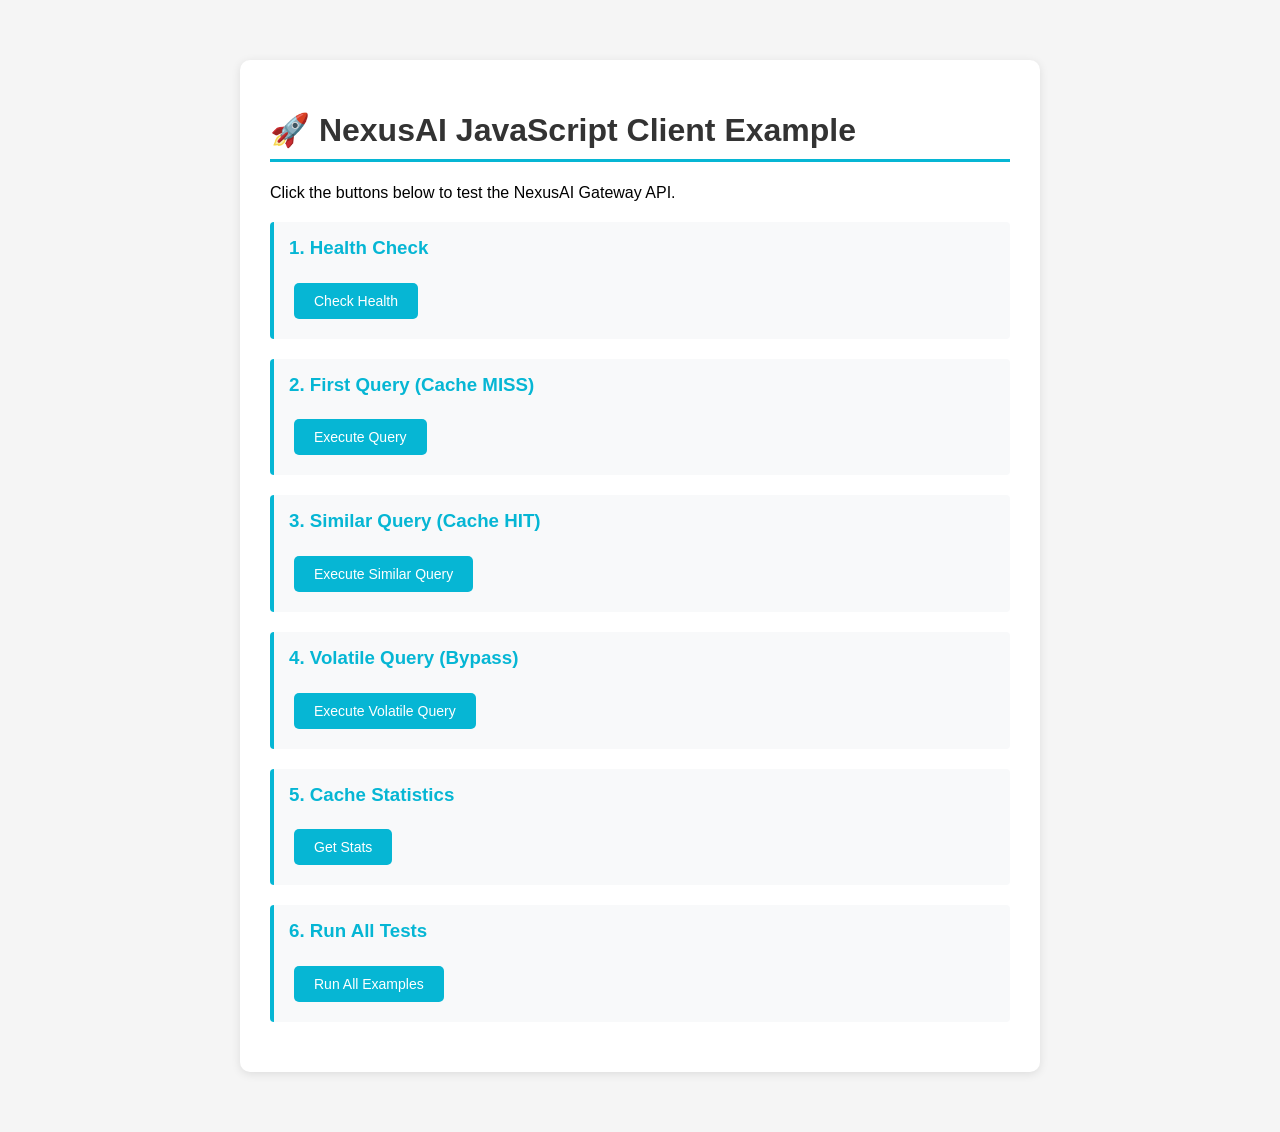
<file: examples/javascript_client.html>
<!DOCTYPE html>
<html lang="en">
<head>
    <meta charset="UTF-8">
    <meta name="viewport" content="width=device-width, initial-scale=1.0">
    <title>NexusAI JavaScript Client Example</title>
    <style>
        body {
            font-family: 'Segoe UI', Tahoma, Geneva, Verdana, sans-serif;
            max-width: 800px;
            margin: 40px auto;
            padding: 20px;
            background: #f5f5f5;
        }
        .container {
            background: white;
            padding: 30px;
            border-radius: 10px;
            box-shadow: 0 2px 10px rgba(0,0,0,0.1);
        }
        h1 {
            color: #333;
            border-bottom: 3px solid #06b6d4;
            padding-bottom: 10px;
        }
        .example {
            margin: 20px 0;
            padding: 15px;
            background: #f8f9fa;
            border-left: 4px solid #06b6d4;
            border-radius: 4px;
        }
        .example h3 {
            margin-top: 0;
            color: #06b6d4;
        }
        button {
            background: #06b6d4;
            color: white;
            border: none;
            padding: 10px 20px;
            border-radius: 5px;
            cursor: pointer;
            font-size: 14px;
            margin: 5px;
        }
        button:hover {
            background: #0891b2;
        }
        .output {
            background: #1e1e1e;
            color: #d4d4d4;
            padding: 15px;
            border-radius: 5px;
            font-family: 'Courier New', monospace;
            font-size: 13px;
            overflow-x: auto;
            margin-top: 10px;
        }
        .success { color: #10b981; }
        .error { color: #ef4444; }
        .info { color: #3b82f6; }
    </style>
</head>
<body>
    <div class="container">
        <h1>🚀 NexusAI JavaScript Client Example</h1>
        <p>Click the buttons below to test the NexusAI Gateway API.</p>
        
        <div class="example">
            <h3>1. Health Check</h3>
            <button onclick="healthCheck()">Check Health</button>
            <div id="health-output" class="output" style="display:none;"></div>
        </div>
        
        <div class="example">
            <h3>2. First Query (Cache MISS)</h3>
            <button onclick="firstQuery()">Execute Query</button>
            <div id="first-output" class="output" style="display:none;"></div>
        </div>
        
        <div class="example">
            <h3>3. Similar Query (Cache HIT)</h3>
            <button onclick="similarQuery()">Execute Similar Query</button>
            <div id="similar-output" class="output" style="display:none;"></div>
        </div>
        
        <div class="example">
            <h3>4. Volatile Query (Bypass)</h3>
            <button onclick="volatileQuery()">Execute Volatile Query</button>
            <div id="volatile-output" class="output" style="display:none;"></div>
        </div>
        
        <div class="example">
            <h3>5. Cache Statistics</h3>
            <button onclick="cacheStats()">Get Stats</button>
            <div id="stats-output" class="output" style="display:none;"></div>
        </div>
        
        <div class="example">
            <h3>6. Run All Tests</h3>
            <button onclick="runAll()">Run All Examples</button>
        </div>
    </div>

    <script>
        const API_BASE = 'http://localhost:8000';
        const API_KEY = 'sk-nexus-dev-demo-key';
        
        // Utility function to make API calls
        async function apiCall(endpoint, method = 'GET', body = null) {
            const options = {
                method,
                headers: {
                    'Content-Type': 'application/json',
                    'X-API-Key': API_KEY
                }
            };
            
            if (body) {
                options.body = JSON.stringify(body);
            }
            
            const response = await fetch(`${API_BASE}${endpoint}`, options);
            return await response.json();
        }
        
        // Display output in a div
        function display(elementId, data, isError = false) {
            const output = document.getElementById(elementId);
            output.style.display = 'block';
            output.innerHTML = `<pre>${isError ? '<span class="error">' : ''}${JSON.stringify(data, null, 2)}${isError ? '</span>' : ''}</pre>`;
        }
        
        // 1. Health Check
        async function healthCheck() {
            try {
                const data = await apiCall('/api/v1/health');
                display('health-output', data);
            } catch (error) {
                display('health-output', { error: error.message }, true);
            }
        }
        
        // 2. First Query
        async function firstQuery() {
            try {
                const data = await apiCall('/api/v1/infer', 'POST', {
                    prompt: 'What is the capital of France?',
                    provider: 'mock'
                });
                
                const result = {
                    query: data.prompt,
                    cache_hit: data.cache_hit,
                    latency_ms: data.latency_ms,
                    response: data.response.substring(0, 100) + '...'
                };
                
                display('first-output', result);
            } catch (error) {
                display('first-output', { error: error.message }, true);
            }
        }
        
        // 3. Similar Query
        async function similarQuery() {
            try {
                const data = await apiCall('/api/v1/infer', 'POST', {
                    prompt: "What's France's capital city?",
                    provider: 'mock'
                });
                
                const result = {
                    query: data.prompt,
                    cache_hit: data.cache_hit,
                    similarity_score: data.similarity_score ? (data.similarity_score * 100).toFixed(1) + '%' : 'N/A',
                    latency_ms: data.latency_ms,
                    message: data.cache_hit ? '✅ Cache HIT! Much faster!' : '❌ Cache MISS'
                };
                
                display('similar-output', result);
            } catch (error) {
                display('similar-output', { error: error.message }, true);
            }
        }
        
        // 4. Volatile Query
        async function volatileQuery() {
            try {
                const data = await apiCall('/api/v1/infer', 'POST', {
                    prompt: 'What is the weather today in Tokyo?',
                    provider: 'mock'
                });
                
                const result = {
                    query: data.prompt,
                    bypassed: data.bypassed_due_to_volatility,
                    latency_ms: data.latency_ms,
                    message: data.bypassed_due_to_volatility ? '✅ Correctly bypassed cache!' : '❓ Not bypassed'
                };
                
                display('volatile-output', result);
            } catch (error) {
                display('volatile-output', { error: error.message }, true);
            }
        }
        
        // 5. Cache Stats
        async function cacheStats() {
            try {
                const data = await apiCall('/api/v1/cache/stats');
                
                const result = {
                    total_entries: data.total_entries,
                    hits: data.hits,
                    misses: data.misses,
                    hit_ratio: data.hit_ratio + '%',
                    storage_backend: data.storage_backend
                };
                
                display('stats-output', result);
            } catch (error) {
                display('stats-output', { error: error.message }, true);
            }
        }
        
        // Run all tests
        async function runAll() {
            await healthCheck();
            await new Promise(r => setTimeout(r, 500));
            await firstQuery();
            await new Promise(r => setTimeout(r, 500));
            await similarQuery();
            await new Promise(r => setTimeout(r, 500));
            await volatileQuery();
            await new Promise(r => setTimeout(r, 500));
            await cacheStats();
        }
    </script>
</body>
</html>
</file>
